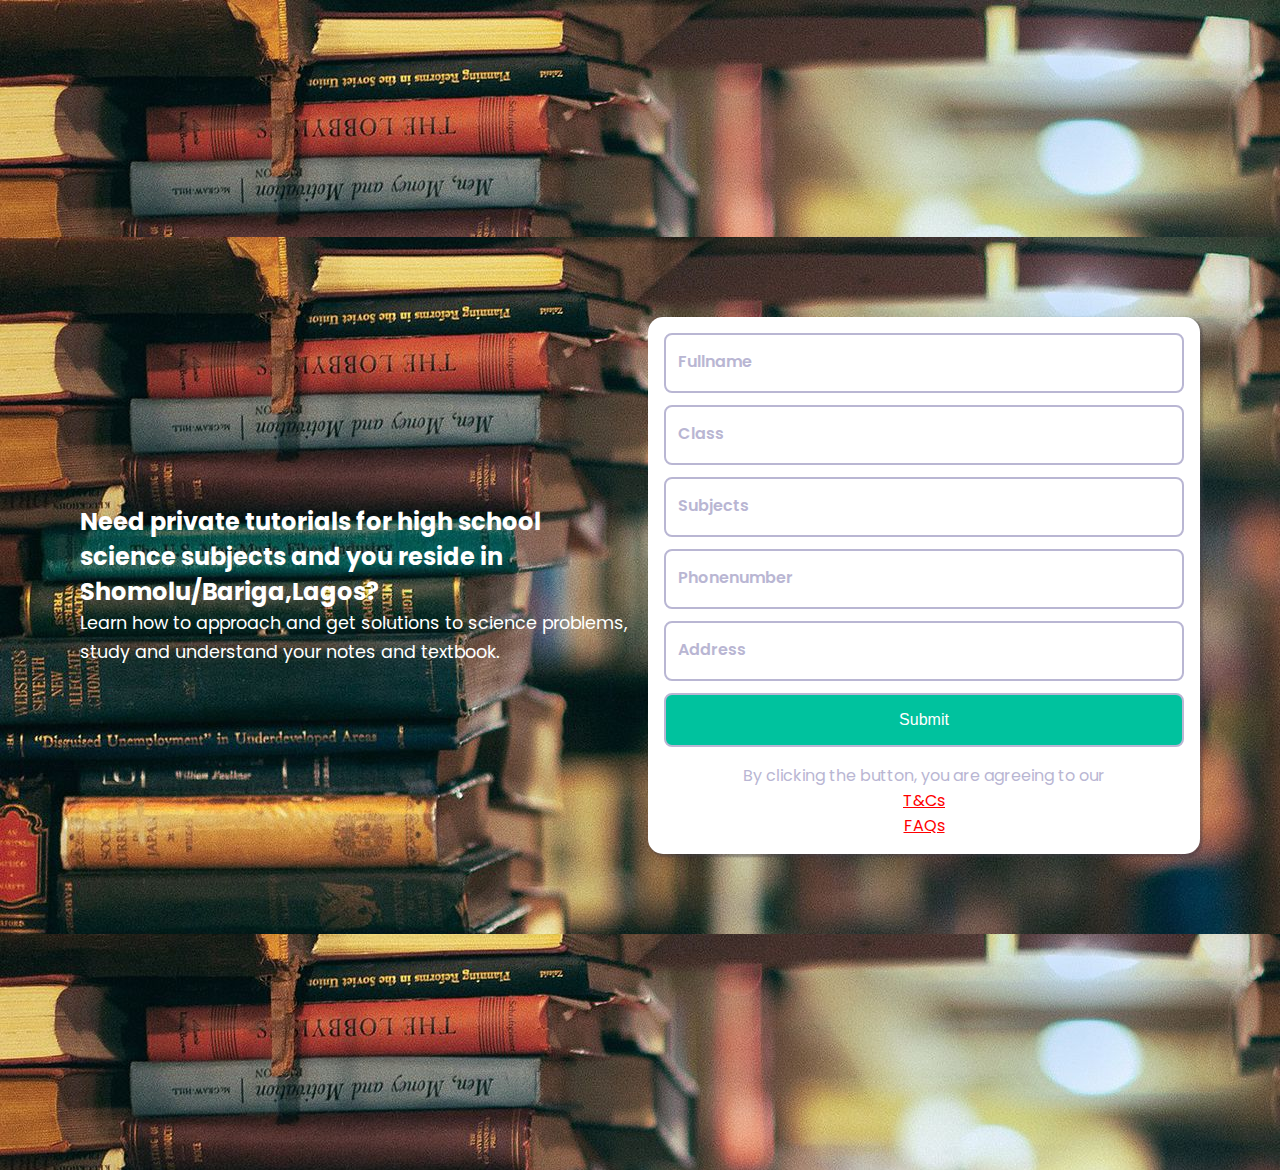
<file: index.html>
<!DOCTYPE html>
<html lang="en">

<head>
    <meta charset="UTF-8">
    <meta http-equiv="X-UA-Compatible" content="IE=edge">
    <meta name="viewport" content="width=device-width, initial-scale=1.0">
    <link rel="stylesheet" href="style.css">
    <title>Home Page</title>
</head>

<body>
    <div class="container">
        <div class="left-column">
            <h2>Need private tutorials for high school science subjects and you reside in Shomolu/Bariga,Lagos?</h2>
            <p>Learn how to approach and get solutions to science problems, study and understand your notes and textbook. </p>
        </div>
        <div class="right-column">
            <div class="form-container">
                <form action="https://formspree.io/f/mgebnayk" method="post">
                    <div class="form-group">
                        <label for="Fullname">Fullname</label>
                        <input type=" text" name="fullname" id="fullname" placeholder="Fullname">
                        <img src="./Registration-form/images/icon-error.svg" class="error-icon" alt="error-img">
                        <p class="error-text">Fullname cannot be empty</p>
                    </div>
                    <div class="form-group">
                        <label for="Class">Class</label>
                        <input type="text" name="Class " placeholder="Class" id="Class">
                        <img src="./Registration-form/images/icon-error.svg" class="error-icon" alt="error-img">
                        <p class="error-text">Class cannot be empty</p>
                    </div>
                    <div class="form-group">
                        <label for="Subjects">Subjects</label>
                        <input type="text" name="Subjects" placeholder="Subjects" id="Subjects">
                        <img src="./Registration-form/images/icon-error.svg" class="error-icon" alt="error-img">
                        <p class="error-text">Please fill in the subject(s)</p>
                    </div>
                    <div class="form-group">
                        <label for="Phonenumber">Phonenumber</label>
                        <input type="text" name="Phonenumber" placeholder="Phonenumber" id="Phonenumber">
                        <img src="./Registration-form/images/icon-error.svg" class="error-icon" alt="error-img">
                        <p class="error-text">Looks like it is not a Phonenumber</p>
                    </div>
                    <div class="form-group">
                        <label for="Address">Address</label>
                        <input type="text" name="Address" placeholder="Address" id="Address">
                        <img src="./Registration-form/images/icon-error.svg" class="error-icon" alt="error-img">
                        <p class="error-text">Address cannot be empty</p>
                    </div>
                    <div><button type="submit">Submit</button></div>
                    <p class="form-footer">By clicking the button, you are agreeing to our <br> <a href = "Termsandconditions.html" class="red">T&Cs</a></p>
                    <p><a href ="FAQs.html"class="red">FAQs</a></p>

                </form>
            </div>
        </div>
    </div>

    <script src="registration.js"></script>
</body>
</file>
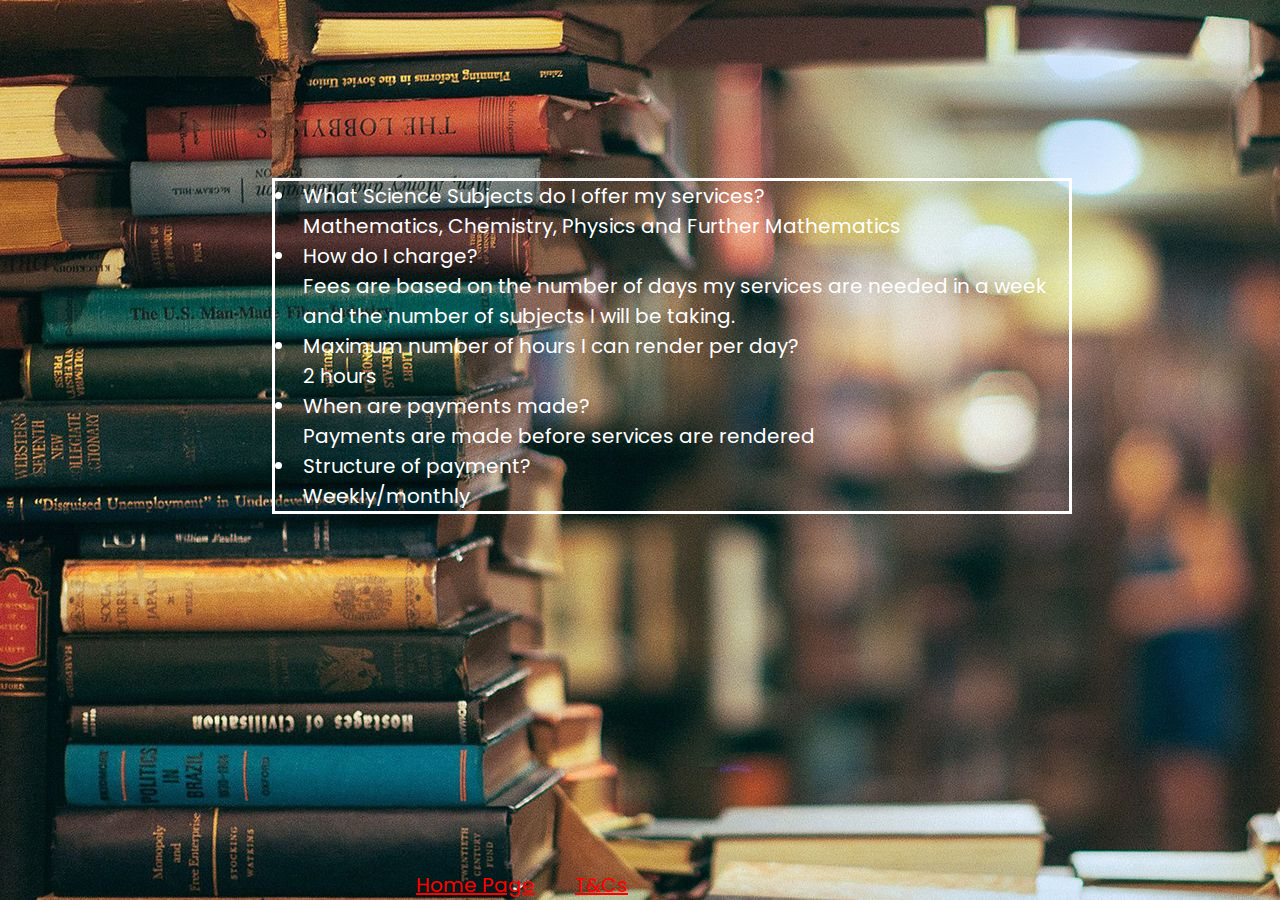
<file: FAQs.html>
<!DOCTYPE html>
<html lang="en">

<head>
    <meta charset="UTF-8">
    <meta http-equiv="X-UA-Compatible" content="IE=edge">
    <meta name="viewport" content="width=device-width, initial-scale=1.0">
    <link rel="stylesheet" href="FAQ_style.css">
    <title>FAQs</title>
</head>

<body>
    <div class="faqs">
        <ul>
            <li> What Science Subjects do I offer my services?</li>
            <p>Mathematics, Chemistry, Physics and Further Mathematics</p>
            <li> How do I charge?</li>
            <p>Fees are based on the number of days my services are needed in a week and the number of subjects I will be taking.</p>
            <li>Maximum number of hours I can render per day?</li>
            <p>2 hours</p>
            <li>When are payments made?</li>
            <p>Payments are made before services are rendered</p>
            <li>Structure of payment?</li>
            <p>Weekly/monthly</p>
        </ul>
    </div>
        <footer><a href="index.html">Home Page</a>&emsp;&emsp;<a href="Termsandconditions.html">T&Cs</a></a></footer>

    <script src="registration.js"></script>
</body>
</file>
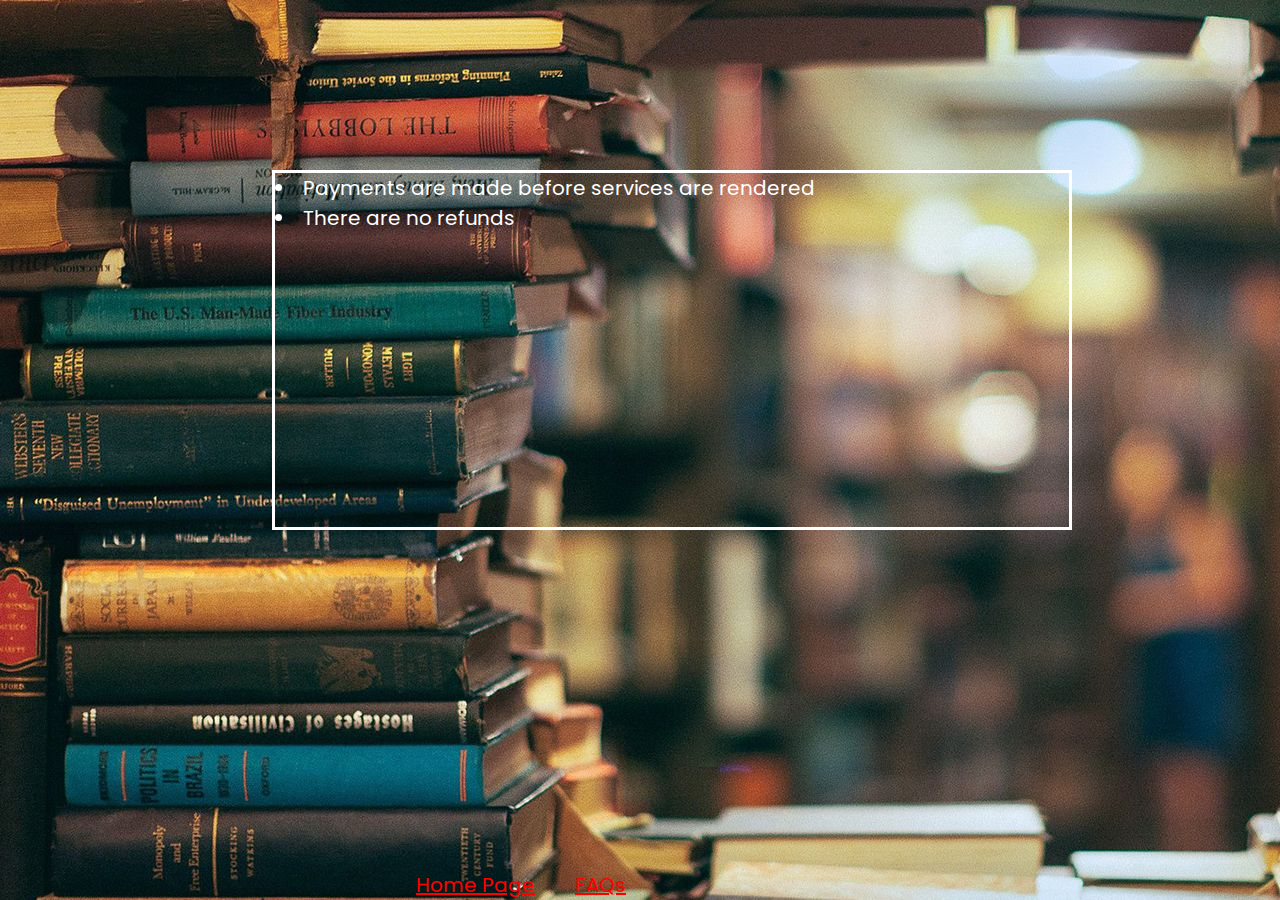
<file: Termsandconditions.html>
<!DOCTYPE html>
<html lang="en">

<head>
    <meta charset="UTF-8">
    <meta http-equiv="X-UA-Compatible" content="IE=edge">
    <meta name="viewport" content="width=device-width, initial-scale=1.0">
    <link rel="stylesheet" href="T&Cstyle.css">
    <title>Registration form for Private Tutorials</title>
</head>

<body>
    <div class="tcs">
        <ul>
            <li>Payments are made before services are rendered</li>
            <li>There are no refunds</li>    
        </ul>
    </div>
    <footer><a href="index.html">Home Page</a>&emsp;&emsp;<a href="FAQs.html">FAQs</a></a></footer>
    <script src="registration.js"></script>
</body>
</file>
<file: style.css>
@import url('https://fonts.googleapis.com/css2?family=Montserrat:ital,wght@0,100;0,200;0,300;0,400;0,500;0,600;0,700;0,800;0,900;1,100;1,200;1,300;1,400;1,500;1,600;1,700;1,800;1,900&family=Poppins:wght@400;500;600;700&display=swap');
    * {
        padding: 0;
        margin: 0;
        box-sizing: border-box;
        overflow: none;
        appearance: none;
    }
    
    body {
        font-family: 'Poppins', sans-serif;
        font-size: 16px;
        width: 100%;
        min-height: 130vh;
        display: grid;
        place-items: center;
        background-image: url(./Registration-form/images/bg-Education.jpg);
        background-color: #fa5b3d;
        color: #fff;
    }
    
    .error-icon,
    .error-text {
        display: none;
    }
    
    .form-group.error .error-icon,
    .form-group.error .error-text {
        display: block;
    }
    
    .form-group.error input {
        border: 2px solid #fa5b3d;
    }
    
    .container {
        display: flex;
        align-items: center;
        justify-content: center;
        flex-direction: column;
        padding: 0 30px;
        margin: 0 auto;
        max-width: 1300px;
    }
    
    .container .left-column {
        text-align: center;
        margin-bottom: 3rem;
    }
    
    .container .left-column h1 {
        font-size: 2rem;
        padding-bottom: 0.75rem;
        line-height: 3rem;
        margin-bottom: 15px;
    }
    .container .left-column p {
        text-align: center;
        font-size: 1.1rem;
        line-height: 1.9rem;
    }
    
    .container .right-column {
        text-align: center;
    }
    
    
    .form-container {
        background-color: #fff;
        border-radius: 15px;
        box-shadow: 2px 2px 2px 1px hsl(249, 10%, 26%, 0.404);
        padding: 1rem;
    }
    
    .form-container label {
        display: none;
    }
    
    .form-container input {
        width: 100%;
        height: 60px;
        margin-bottom: 0.75rem;
        border-radius: 8px;
        border: 2px solid hsl(246, 25%, 77%);
        padding: 0.75rem;
    }
    
    .form-container input::placeholder {
        font-size: 1rem;
        font-weight: 600;
        color: hsl(246, 25%, 77%);
        font-family: poppins;
    }
    
    button {
        width: 100%;
        background: hsl(169, 100%, 38%);
        color: #fff;
        border-radius: 8px;
        padding: 1rem;
        border: 2px solid hsl(246, 25%, 77%);
        font-size: 1rem;
    }
    
    button:hover {
        opacity: 0.6;
        cursor: pointer;
    }
    
    .form-footer {
        color: hsl(246, 25%, 77%);
        text-align: center;
        padding-top: 1rem;
        margin: 0 auto;
    }
    
    .red {
        color: red;
    }
    
    .form-container input:hover {
        border: 2px solid #fa5b3d;
    }
    
    .form-group {
        position: relative;
    }
    
    .error-icon {
        position: absolute;
        top: 28%;
        right: 20px;
    }
    
    .error-text {
        text-align: right;
        font-size: 0.8rem;
        font-style: italic;
        color: #fa5b3d;
        font-weight: 500;
    }
    
    @media screen and (min-width: 1000px) {
        .container {
            display: grid;
            grid-template-columns: 1fr 1fr;
            grid-gap: 1rem;
            padding: 5rem;
            background-image: url('./Registration-form/images/bg-Education.jpg');
        }
        .container .left-column {
            margin-bottom: 0;
            text-align: left;
        }
        .container .left-column h1 {
            font-size: 3rem;
            line-height: 3.5rem;
        }
        .container .left-column p {
            font-size: 1.1rem;
            line-height: 1.8rem;
            text-align: left;
        }
    }
    a:hover{
        color: green;
    }
</file>
<file: FAQ_style.css>
@import url('https://fonts.googleapis.com/css2?family=Montserrat:ital,wght@0,100;0,200;0,300;0,400;0,500;0,600;0,700;0,800;0,900;1,100;1,200;1,300;1,400;1,500;1,600;1,700;1,800;1,900&family=Poppins:wght@400;500;600;700&display=swap');
* {
    padding: 0;
    margin: 0;
    box-sizing: border-box;
    overflow: none;
    appearance: none;
}
body {
    font-family: 'Poppins', sans-serif;
    font-size: 20px;
    width: 100%;
    display: grid;
    background-image: url(./Registration-form/images/bg-Education.jpg);
    background-color: #fa5b3d;
    color: #fff;
    margin-left: 2rem;
    min-height: 100vh;
    display: flex;
    flex-direction: column;
}
footer {
        margin-top: auto;
        margin-left: auto;
        width: 70%;
        font-size: 20px;
}
a{
    color: red;
}
a:hover{
    color: green;
}
.faqs{
    margin: auto;
    border-style: solid; 
    list-style-position: inside;
    width: 800px;
}
.faqs p {
   padding-left: 1.4em; 
}
</file>
<file: T&Cstyle.css>
@import url("https://fonts.googleapis.com/css2?family=Montserrat:ital,wght@0,100;0,200;0,300;0,400;0,500;0,600;0,700;0,800;0,900;1,100;1,200;1,300;1,400;1,500;1,600;1,700;1,800;1,900&family=Poppins:wght@400;500;600;700&display=swap");
* {
  padding: 0;
  margin: 0;
  box-sizing: border-box;
  overflow: none;
  appearance: none;
}

body {
  font-family: "Poppins", sans-serif;
  font-size: 20px;
  width: 100%;
  display: grid;
  background-image: url(./Registration-form/images/bg-Education.jpg);
  background-color: #fa5b3d;
  color: #fff;
  margin-left: 2rem;
  min-height: 100vh;
  display: flex;
  flex-direction: column;
}
footer {
  margin-top: auto;
  margin-left: auto;
  width: 70%;
  font-size: 20px;
}
a {
  color: red;
}
a:hover {
  color: green;
}
.tcs {
  margin: auto;
  border-style: solid;
  list-style-position: inside;
  width: 800px;
  min-height: 40vh;
}
</file>
